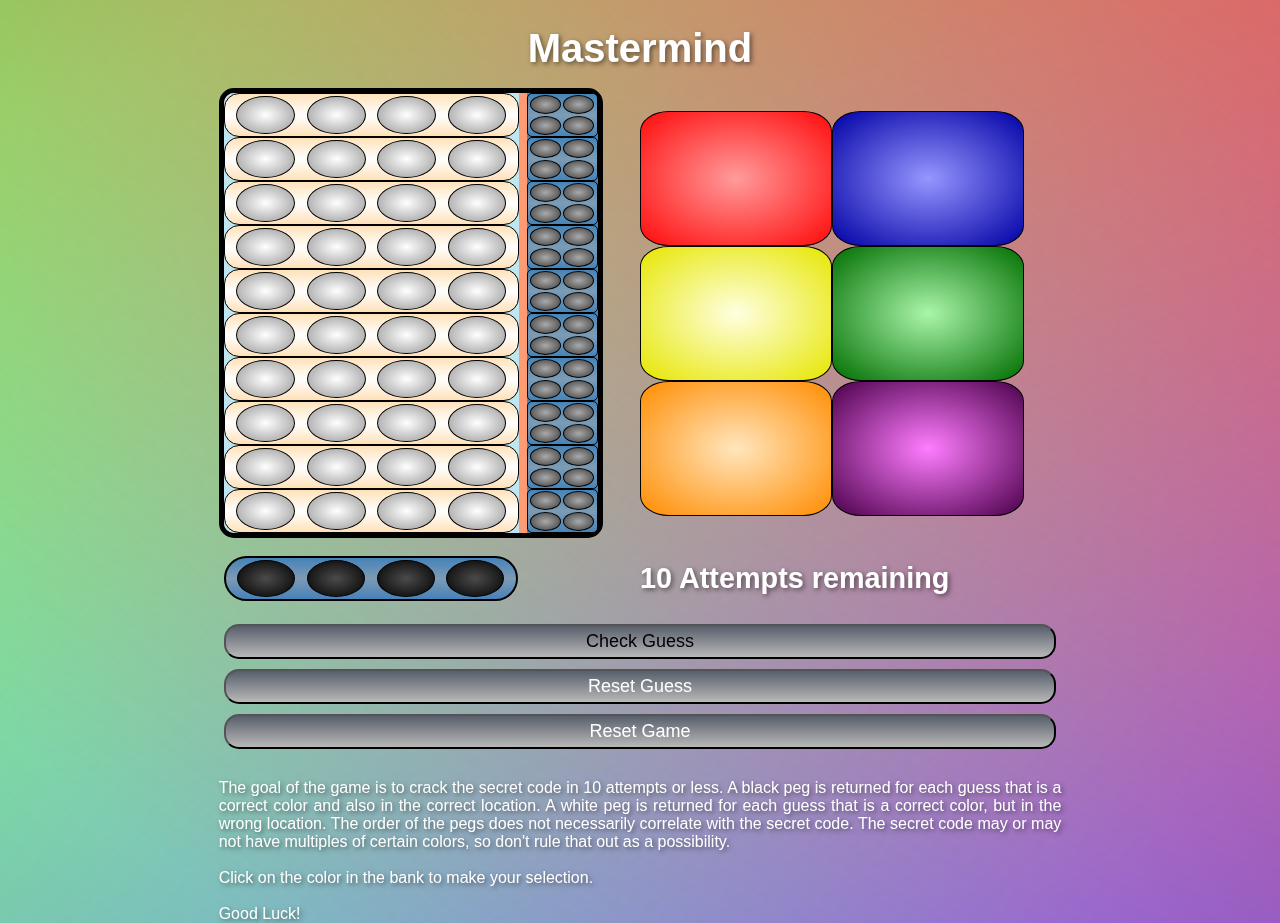
<file: index.html>
<!DOCTYPE html>
<html lang="en">
<head>
    <meta charset="UTF-8">
    <meta name="viewport" content="width=device-width, initial-scale=1.0">
    <script defer src="./assets/app.js"></script>
    <link rel="stylesheet" href="./assets/style.css" />
    <title>Mastermind</title>
</head>
<body>
    <h1>Mastermind</h1>
    <div id="board-wrapper">
        <div id="guess-wrapper">
            <div class="guess" id="guess-0">
                <div class="guessCell"></div>
                <div class="guessCell"></div>
                <div class="guessCell"></div>
                <div class="guessCell"></div>
            </div>
            <div class="guess" id="guess-1">
                <div class="guessCell"></div>
                <div class="guessCell"></div>
                <div class="guessCell"></div>
                <div class="guessCell"></div>
            </div>
            <div class="guess" id="guess-2">
                <div class="guessCell"></div>
                <div class="guessCell"></div>
                <div class="guessCell"></div>
                <div class="guessCell"></div>
            </div>
            <div class="guess" id="guess-3">
                <div class="guessCell"></div>
                <div class="guessCell"></div>
                <div class="guessCell"></div>
                <div class="guessCell"></div>
            </div>
            <div class="guess" id="guess-4">
                <div class="guessCell"></div>
                <div class="guessCell"></div>
                <div class="guessCell"></div>
                <div class="guessCell"></div>
            </div>
            <div class="guess" id="guess-5">
                <div class="guessCell"></div>
                <div class="guessCell"></div>
                <div class="guessCell"></div>
                <div class="guessCell"></div>
            </div>
            <div class="guess" id="guess-6">
                <div class="guessCell"></div>
                <div class="guessCell"></div>
                <div class="guessCell"></div>
                <div class="guessCell"></div>
            </div>
            <div class="guess" id="guess-7">
                <div class="guessCell"></div>
                <div class="guessCell"></div>
                <div class="guessCell"></div>
                <div class="guessCell"></div>
            </div>
            <div class="guess" id="guess-8">
                <div class="guessCell"></div>
                <div class="guessCell"></div>
                <div class="guessCell"></div>
                <div class="guessCell"></div>
            </div>
            <div class="guess" id="guess-9">
                <div class="guessCell"></div>
                <div class="guessCell"></div>
                <div class="guessCell"></div>
                <div class="guessCell"></div>
            </div>
        </div>
        <div id="feedback-wrapper">
            <div class="feedback" id="feedback-0">
                <div class="feedbackCell"></div>
                <div class="feedbackCell"></div>
                <div class="feedbackCell"></div>
                <div class="feedbackCell"></div>
            </div>
            <div class="feedback" id="feedback-1">
                <div class="feedbackCell"></div>
                <div class="feedbackCell"></div>
                <div class="feedbackCell"></div>
                <div class="feedbackCell"></div>
            </div>
            <div class="feedback" id="feedback-2">
                <div class="feedbackCell"></div>
                <div class="feedbackCell"></div>
                <div class="feedbackCell"></div>
                <div class="feedbackCell"></div>
            </div>
            <div class="feedback" id="feedback-3">
                <div class="feedbackCell"></div>
                <div class="feedbackCell"></div>
                <div class="feedbackCell"></div>
                <div class="feedbackCell"></div>
            </div>
            <div class="feedback" id="feedback-4">
                <div class="feedbackCell"></div>
                <div class="feedbackCell"></div>
                <div class="feedbackCell"></div>
                <div class="feedbackCell"></div>
            </div>
            <div class="feedback" id="feedback-5">
                <div class="feedbackCell"></div>
                <div class="feedbackCell"></div>
                <div class="feedbackCell"></div>
                <div class="feedbackCell"></div>
            </div>
            <div class="feedback" id="feedback-6">
                <div class="feedbackCell"></div>
                <div class="feedbackCell"></div>
                <div class="feedbackCell"></div>
                <div class="feedbackCell"></div>
            </div>
            <div class="feedback" id="feedback-7">
                <div class="feedbackCell"></div>
                <div class="feedbackCell"></div>
                <div class="feedbackCell"></div>
                <div class="feedbackCell"></div>
            </div>
            <div class="feedback" id="feedback-8">
                <div class="feedbackCell"></div>
                <div class="feedbackCell"></div>
                <div class="feedbackCell"></div>
                <div class="feedbackCell"></div>
            </div>
            <div class="feedback" id="feedback-9">
                <div class="feedbackCell"></div>
                <div class="feedbackCell"></div>
                <div class="feedbackCell"></div>
                <div class="feedbackCell"></div>
            </div>
        </div>
    </div>
    <div id="solution">
        <div class="solution-cell"></div>
        <div class="solution-cell"></div>
        <div class="solution-cell"></div>
        <div class="solution-cell"></div>
    </div>
    <h2>10 Attempts remaining</h2>
    <button id="check">Check Guess</button>
    <button id="reset-guess">Reset Guess</button>
    <button id="reset">Reset Game</button>
    
    <div id="color-bank">
        <div class="colors" id="red"></div>
        <div class="colors" id="blue"></div>
        <div class="colors" id="yellow"></div>
        <div class="colors" id="green"></div>
        <div class="colors" id="orange"></div>
        <div class="colors" id="purple"></div>
    </div>

    <p>The goal of the game is to crack the secret code in 10 attempts or less. 
        A black peg is returned for each guess that is a correct color and also in the correct location. 
        A white peg is returned for each guess that is a correct color, but in the wrong location. 
        The order of the pegs does not necessarily correlate with the secret code.
        The secret code may or may not have multiples of certain colors, so don't rule that out as a possibility. 
    </br>
    </br>
        Click on the color in the bank to make your selection.
    </br>
    </br>
        Good Luck!
    </p>
</body>
</html>
</file>
<file: assets/style.css>
* {
  box-sizing: border-box;
  font-family: 'Trebuchet MS', 'Lucida Sans Unicode', 'Lucida Grande', 'Lucida Sans', Arial, sans-serif;
}

body {
  display: grid;
  grid-template-columns: 1fr 2fr 2fr 1fr;
  grid-template-rows: 80px auto 1fr;
  align-items: center;
  height: 100vh;
  position: relative;
}

body::before {
  content: "";
  position: fixed;
  top: -50%;
  left: -50%;
  width: 200%;
  height: 200%;
  background: linear-gradient(217deg, rgba(255,0,0,.8), rgba(255,0,0,0) 70.71%),
              linear-gradient(127deg, rgba(0,255,0,.8), rgba(0,255,0,0) 70.71%),
              linear-gradient(336deg, rgba(0,0,255,.8), rgba(0,0,255,0) 70.71%);
  animation: rotateBackground 30s linear infinite;
  z-index: -1;
}

@keyframes rotateBackground {
  from {
    transform: rotate(0deg);
    transform-origin: center center;
  }
  to {
    transform: rotate(360deg);
    transform-origin: center center;
  }
}


h1 {
  text-align: center;
  grid-column: span 2 / 4;
  color: #fff;
  text-shadow: 2px 2px 5px rgba(0, 0, 0, 0.5);
  font-size: 2.5rem;
}

h2 {
  grid-column: 2;
  grid-column: span 2;
  color: #fff;
  text-shadow: 2px 2px 5px rgba(0, 0, 0, 0.5);
  font-size: 1.8rem;
}

p {
  grid-column: 2 / 4;
  margin-top: 25px;
  text-align: justify;
  color: #fff;
  text-shadow: 2px 2px 5px rgba(0, 0, 0, 0.5);
}

#board-wrapper {
  height: 50vh;
  width: 30vw;
  min-width: 150px;
  min-height: 250px;
  display: flex;
  border: 5px solid black;
  background-color: rgb(255, 155, 115);
  justify-content: space-between;
  grid-column: 2;
  border-radius: 15px;
}

#guess-wrapper {
  display: flex;
  flex-direction: column;
  width:79%;
  background-color: rgb(190, 230, 240);
  border: 1px 1px 1px 0 solid black;
  border-radius: 10px 0 0 10px;
}

.guess {
  display: flex;
  flex-direction: row;
  background: linear-gradient(rgb(255, 225, 185), rgb(255, 255, 255), rgb(255, 225, 185));
  border: solid 1px black;
  width: 100%;
  height: 10%;
  justify-content: space-evenly;
  align-items: center;
  border-radius: 15px;
}

.guessCell {
  width: 20%;
  height: 90%;
  border: solid 1px black;
  border-radius: 50%;
  background: radial-gradient(white, rgb(150, 150, 150));
}

#feedback-wrapper {
  display: flex;
  flex-direction: column;
  width: 19%;
  background-color: steelblue;
  border-radius: 0 10px 10px 0;
}

.feedback {
  display: flex;
  flex-wrap: wrap;
  border: solid 1px black;
  height: 10%;
  justify-content: space-evenly;
  align-items: center;
  border-radius: 5px;
  background: linear-gradient(rgb(70, 133, 185), rgb(125, 156, 181), rgb(70, 133, 185));
}

.feedbackCell {
  border: solid 1px black;
  width: 45%;
  height: 45%;
  border-radius: 50%;
  background: radial-gradient(rgb(170, 170, 170), rgb(60, 60, 60));
}

#solution {
  border: solid 2px black;
  display: flex;
  justify-content: space-evenly;
  align-items: center;
  height: 5vh;
  width: 23vw;
  min-width: 115px;
  margin: 5px;
  background: linear-gradient(rgb(70, 130, 185), rgb(125, 155, 180), rgb(70, 130, 185));
  grid-column: 2;
  border-radius: 25px;
}

.solution-cell {
  border: solid 1px black;
  height: 90%;
  width: 20%;
  border-radius: 50%;
  background: radial-gradient(rgb(75, 75, 75), black);
}

#color-bank {
  grid-column: 3;
  grid-row: 2;
  width: 30vw;
  height: 45vh;
  min-width: 150px;
  min-height: 225px;
  display: grid;
  grid-template-columns: 1fr 1fr;
  justify-items:right;
}

.colors {
  border: solid 1px black;
  border-radius: 15%;
  width: 15vw;
  height: 15vh;
  min-width: 75px;
  min-height: 75px;
}


.colors:hover {
  transform: scale(1.1);
  transition: transform 0.3s cubic-bezier(0.25, 0.8, 0.25, 1);
  border: sold 1px #829d9f;
}

#red {
  background: radial-gradient(rgb(255, 155, 155), rgb(255, 10, 10));
}

#blue {
  background: radial-gradient(rgb(150, 150, 255), rgb(0, 0, 165));
}

#yellow {
  background: radial-gradient(rgb(255, 255, 225), rgb(230, 230, 0))
}

#green {
  background: radial-gradient(rgb(170, 245, 170), rgb(0, 110, 0))
}

#orange {
  background: radial-gradient(rgb(255, 230, 190), rgb(255, 140, 0))
}

#purple {
  background: radial-gradient(rgb(255, 125, 255), rgb(75, 0, 75))
}

button {
  margin: 5px;
  border-radius: 15px;
  font-size: 18px;
  padding: 5px;
  background: linear-gradient(#585f6b, #b8b8b8);
  font-family: 'Trebuchet MS', 'Lucida Sans Unicode', 'Lucida Grande', 'Lucida Sans', Arial, sans-serif;
}

button:hover {
  background: linear-gradient(#404650, #a0a0a0);
}

#check, #reset, #reset-guess  {
  grid-column: span 2 / 4;
}

#reset, #reset-guess {
  color: #fff
}
</file>
